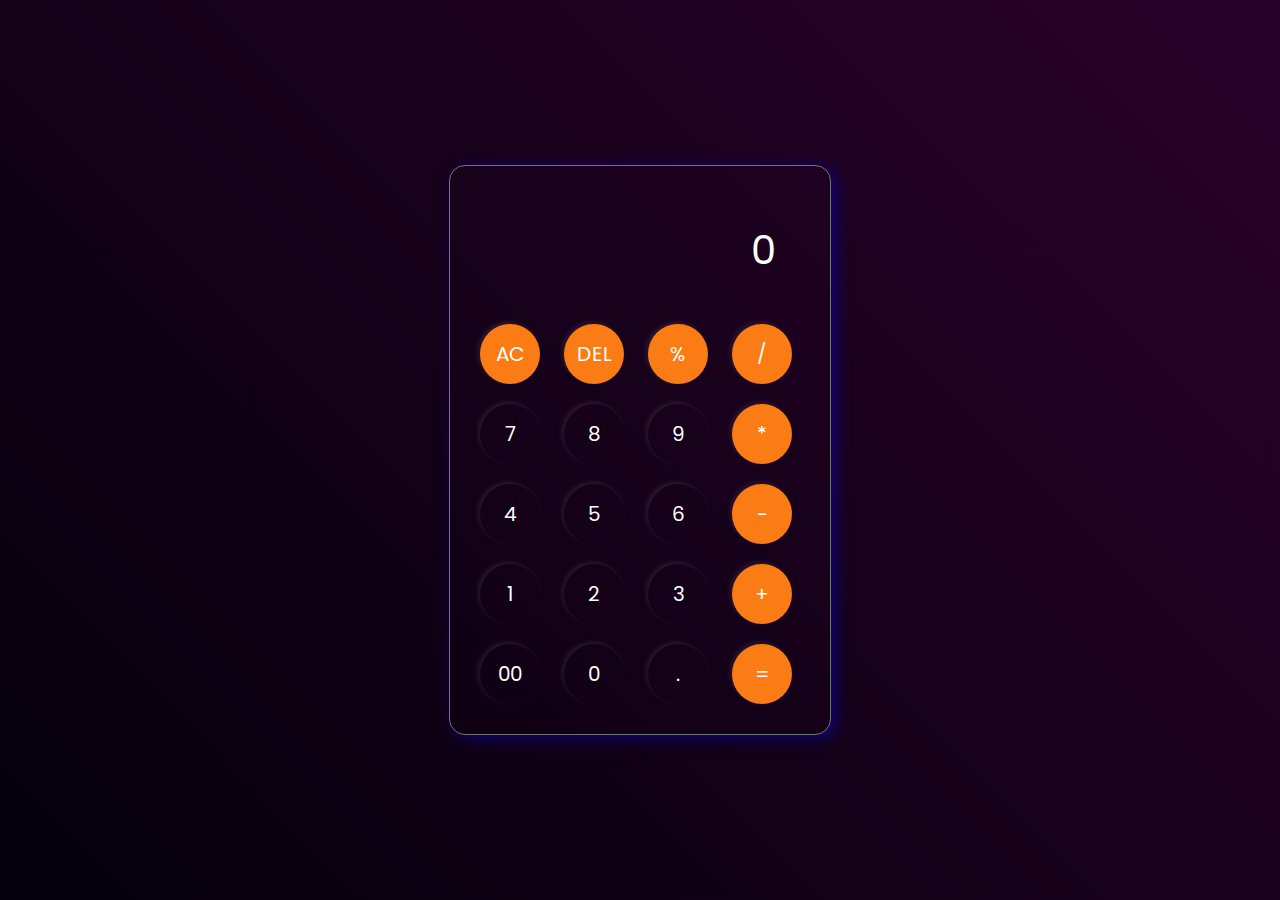
<file: codsoft/calculator/index.html>
<!DOCTYPE html>
<html lang="en">
  <head>
    <meta charset="UTF-8" />
    <meta http-equiv="X-UA-Compatible" content="IE=edge" />
    <meta name="viewport" content="width=device-width, initial-scale=1.0" />
    <link rel="stylesheet" href="style.css" />
    <title>Simple Calculator</title>
  </head>
  <body>
    <div class="container">
      <div class="calculator">
        <input type="text" id="inputBox" placeholder="0" />
        <div>
          <button class="button operator">AC</button>
          <button class="button operator">DEL</button>
          <button class="button operator">%</button>
          <button class="button operator">/</button>
        </div>
        <div>
          <button class="button">7</button>
          <button class="button">8</button>
          <button class="button">9</button>
          <button class="button operator">*</button>
        </div>
        <div>
          <button class="button">4</button>
          <button class="button">5</button>
          <button class="button">6</button>
          <button class="button operator">-</button>
        </div>
        <div>
          <button class="button">1</button>
          <button class="button">2</button>
          <button class="button">3</button>
          <button class="button operator">+</button>
        </div>

        <div>
          <button class="button">00</button>
          <button class="button">0</button>
          <button class="button">.</button>
          <button class="button equalBtn">=</button>
        </div>
      </div>
    </div>

    <script src="script.js"></script>
  </body>
</html>
</file>
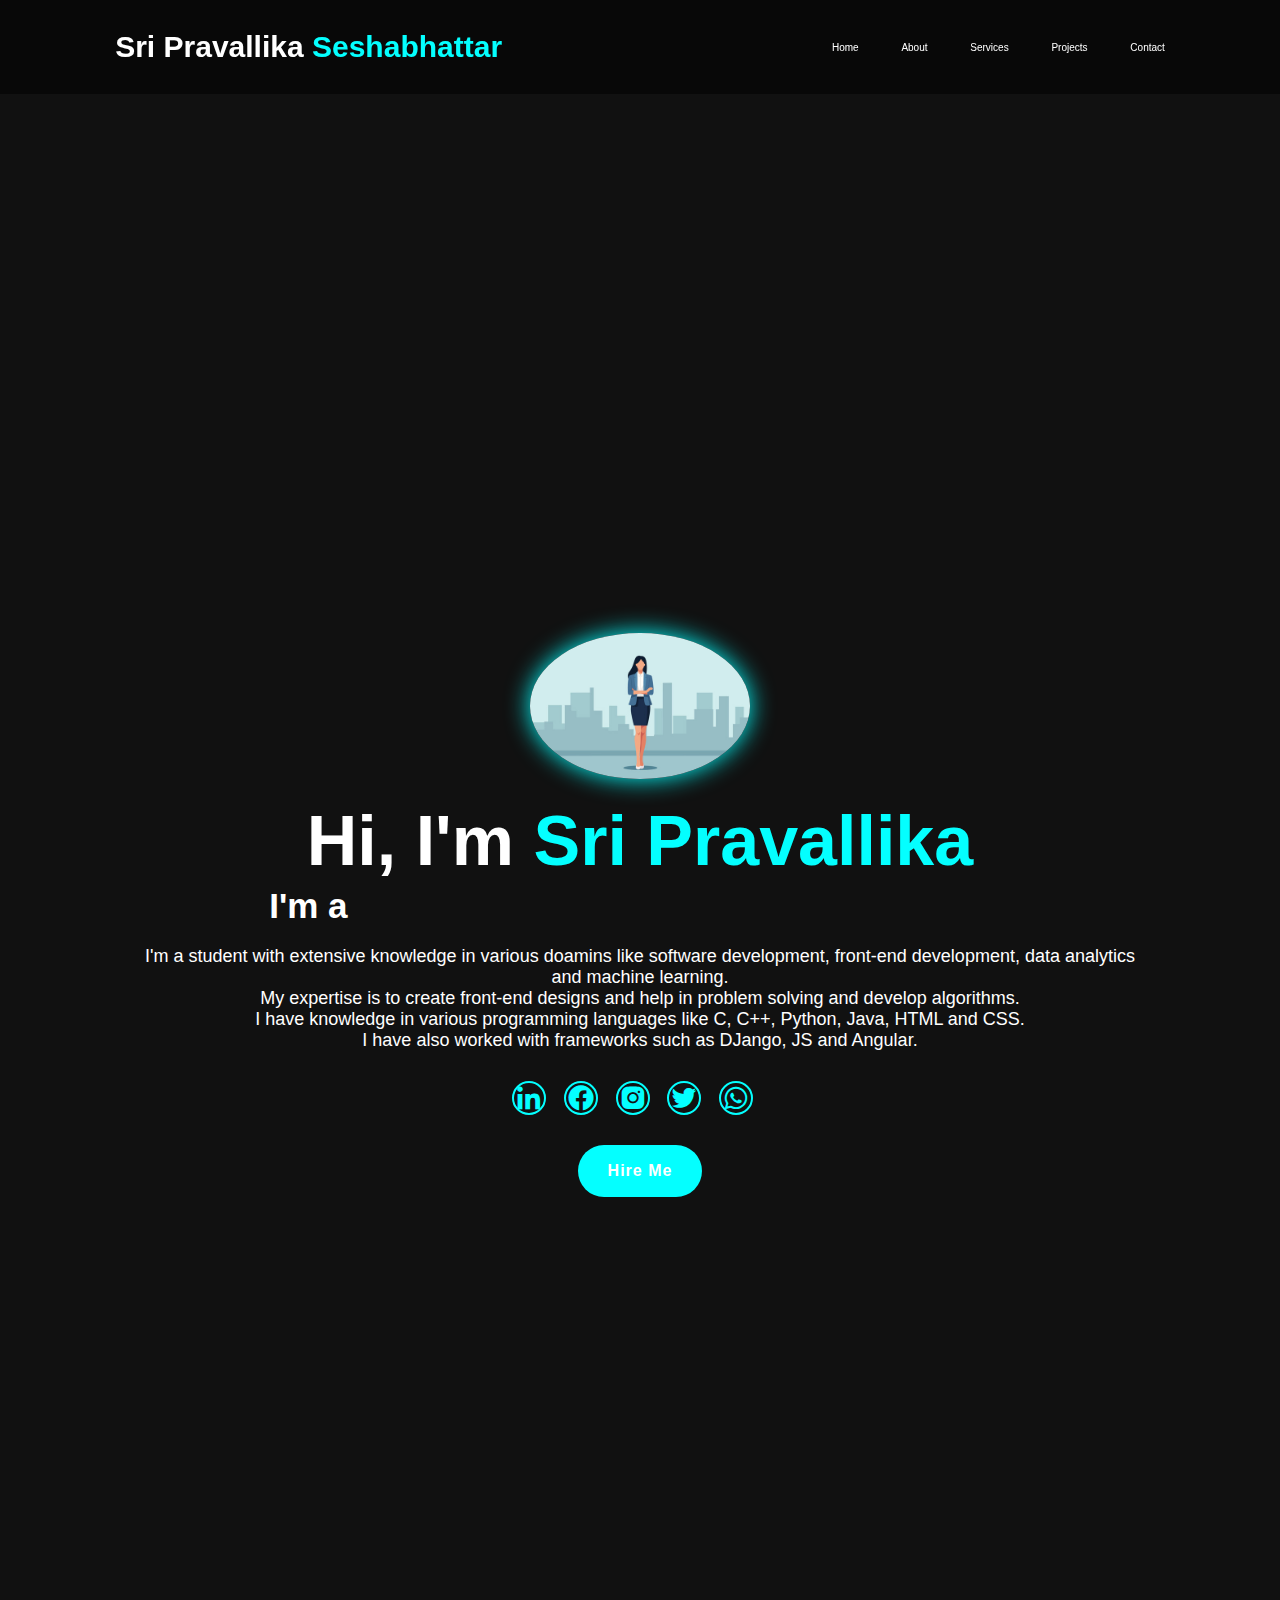
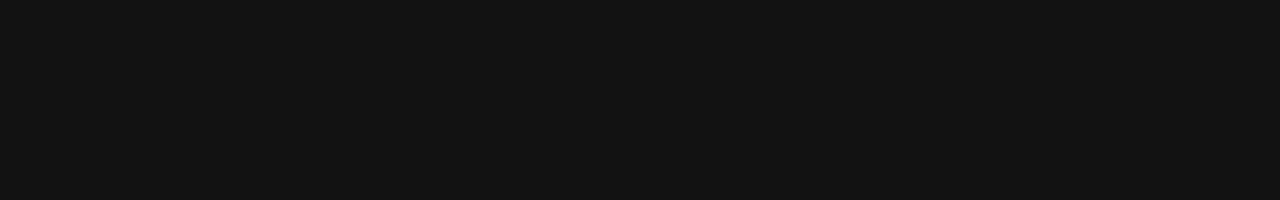
<file: codsoft/ppf/index.html>
<!DOCTYPE html>
<html lang="en">
<head>
    <meta charset="UTF-8">
    <meta name="viewport" content="width=device-width, initial-scale=1.0">
    <title>Personal Portfolio</title>
    <link href='https://unpkg.com/boxicons@2.1.4/css/boxicons.min.css' rel='stylesheet'>
    <link rel="stylesheet" href="styles.css">
    <title>Portfolio</title>
</head>
<body>
    <header class="header">
    <a href="#Home" class="logo">Sri Pravallika<span>  Seshabhattar</span></a>

    <i class='bx bx-menu' id="menu-icon"></i>

    <nav class="navbar">
        <a heref="#home" class="active">Home</a>
        <a href="#about">About</a>
        <a href="#services">Services</a>
        <a href="#projects">Projects</a>
        <a href="#contact">Contact</a>
    </nav>
    </header>

        <section class="home" id="home">
            <div class="home-img">
                <img src="woman.jpg">
            </div>

            <div class="home-content">
                <h1>Hi, I'm  <span>Sri Pravallika</span></h1>
                <h3 class="text-animation" >I'm a <span>Software Developer</span>
                </h3>
                <p>I'm a student with extensive knowledge in various doamins like software development, front-end development, data analytics and machine learning.<br>My expertise is to create front-end designs and help in problem solving and develop algorithms.<br>I have knowledge in various programming languages like C, C++, Python, Java, HTML and CSS.<br> I have also worked with frameworks such as DJango, JS and Angular.<br></p>

                <div class="social-icons">
                    <a href="#"><i class='bx bxl-linkedin' ></i></a>
                    <a href="#"><i class='bx bxl-facebook-circle' ></i></a>
                    <a href="#"><i class='bx bxl-instagram-alt' ></i></a>
                    <a href="#"><i class='bx bxl-twitter' ></i></a>
                    <a href="#"><i class='bx bxl-whatsapp' ></i></i></a>
                </div>

                <a href="#" class="btn">Hire Me</a>


            </div>
        </section>

    <script src="scripts.js"></script>
</body>
</html>
</file>
<file: codsoft/calculator/style.css>
@import url('https://fonts.googleapis.com/css2?family=Poppins:wght@500&display=swap');

*{
    margin: 0;
    padding: 0;
    box-sizing: border-box;
    font-family: 'Poppins', sans-serif;
}

body{
    width: 100%;
    height: 100vh;
    display: flex;
    justify-content: center;
    align-items: center;
    background: linear-gradient(45deg, #04000b, #290229);
}

.calculator{
    border: 0.01px solid #717377;
    padding: 20px;
    border-radius: 16px;
    background: transparent;
    box-shadow: 5px 3px 15px rgb(14, 4, 117);

}

input{
    width: 320px;
    border: none;
    padding: 24px;
    margin: 10px;
    background: transparent;
    box-shadow: 0px 3px 15px rgbs(84, 84, 84, 0.1);
    font-size: 40px;
    text-align: right;
    cursor: pointer;
    color: #ffffff;
}

input::placeholder{
    color: #ffffff;
}

button{
    border: none;
    width: 60px;
    height: 60px;
    margin: 10px;
    border-radius: 50%;
    background: transparent;
    color: #ffffff;
    font-size: 20px;
    box-shadow: -2px -2px 5px rgba(255, 255, 255, 0.1);
    cursor: pointer;
}

.equalBtn{
    background-color: #fb7c14;
}

.operator{
  
    background-color: #fb7c14;
}
</file>
<file: codsoft/ppf/styles.css>
*{
    margin: 0;
    padding: 0;
    box-sizing: border-box;
    text-decoration: none;
    border: none;
    outline: none;
    font-family: "Poppins", sans-serif;
}
:root{
    --bg-color:#111111;
    --second-bg-color:#151515;
    --text-color:white;
    --main-color:#04ffff;
}
html{
    font-size: 62.5%;
    overflow-x: hidden;
}
body{
    background: var(--bg-color);
    color: var(--text-color);
}
.header{
    position: fixed;
    top: 0;
    left: 0;
    width: 100%;
    padding: 3rem 9%;
    background: rgba(0, 0, 0 , 0.5);
    backdrop-filter: blur(10px);
    display: flex;
    justify-content: space-between;
    align-items: center;
    z-index: 100;
}
.logo{
    font-size: 3rem;
    color: var(--text-color);
    font-weight: 800;
    cursor: pointer;
    transition: 0.3s ease-in-out;
}
.logo-hover{
    transform: scale(1.1);
}
.navbar a{
    font-size: 1.8 rem;
    color: white;
    margin-left: 4rem;
    font-weight: 500;
    transition: 0.3s ease-in-out;
    border-bottom: 3px solid transparent;
}
.navbar a:hover,
.navbar a:active{
    color: var(--main-color) ;
    border-bottom: 3px solid var(--main-color);
}
#menu-icon{
    font-size: 3.6rem;
    color: var(--main-color);
    display: none;
}
section{
    min-height: 200vh;
    padding: 10rem 9% 10rem;
}
.home{
    display: flex;
    justify-content: center;
    align-items: center;
    flex-direction: column;
    gap: 1rem;
}
    .home-content {
        display: flex; 
        align-items: center;
        justify-content: center;
        flex-direction: column;
        text-align: center;
        margin-top: 3rem;
    }
span{
    color: var(--main-color);
}
.logo-span{
    color: var(--main-color);
}
.home-content h3{
    margin-bottom: 2rem; 
    margin-top: 1rem;
    font-size: 3.5rem;
}
.home-content h1{
    font-size: 7rem;
    font-weight: 700;
    margin-top: 1.5rem;
    line-height: 1;
}
.home-img{
    border-radius: 50%;
}
.home-img img{
    position: relative;
    width: 22rem;
    top: 3rem;
    border-radius: 50%;
    box-shadow: 0 0 25px var(--main-color);
    cursor: pointer;
    transition: 0.4s ease-in-out;
}
.home-img img:hover{
    box-shadow: 0 0 50px var(--main-color),
                0 0 100px var(--main-color);
}
.home-content p{
    font-size: 1.8rem;
    font-weight: 500;
    max-width: 1000px;
}
.social-icons a{
    display: inline-flex;
    align-items: center;
    justify-content: center;
    width: 5.5;
    height: 5.5;
    border-radius: 50%;
    font-size: 3rem;
    color: var(--main-color);
    transition: 0.3s ease-in-out;
    background: transparent ;
    margin: 3rem 1.5rem 3rem 0;
    border: 0.2rem solid var(--main-color);
}
.social-icons a:hover{
    background-color: var(--main-color);
    color: white;
    box-shadow: 0 0 50px var(--main-color);
    transform: scale(1.3)translateY(-5px);
}
.btn{
    display: inline-block;
    padding: 1.5rem 2.8rem;
    border-radius: 4rem;
    font-size: 1.6rem;
    background: var(--main-color);
    color: white;
    border: 2px solid transparent;
    letter-spacing: 0.1rem;
    font-weight: 600;
    transition: 0.3s ease-in-out;
    cursor: pointer;
}
.btn-hover{
    transform: scale(1.05);
    box-shadow: 0 0 25px var(--main-color);
    background-color: var(--main-color);
    color: white;
}
.text-animation{
    font-size: 34px;
    font-weight: 600;
    min-width: 280px;
}
.text-animation span{
    position: relative;
}
.text-animation span::before{
    content: 'Software Developer';
    color: var(--main-color);
    animation: words 20s infinite;
}
.text-animation span::after{
    content: "";
    background-color: var(--bg-color);
    position: absolute;
    width: calc(100% + 8px);
    height: 100%;
    border-left: 3px solid var(--bg-color);
    right: -8px;
    animation: cursor 0.6s infinte, typing 20s steps(14) infinte;
}
@keyframes cursor{
    to{
        border-left: 2px solid var(--main-color);
    }
}
@keyframes words{
    0%,
    20%{
        content: 'Software Developer';
    }
    21%,
    40%{
        content: 'Web Developer';
    }
    41%,
    60%{
        content: 'Graphic Designer';
    }
    61%,
    80%{
        content: 'Data Analyst';
    }
    81%,
    100%{
        content: 'Content Creator';
    }
}
@keyframes typing {
    
}
</file>
